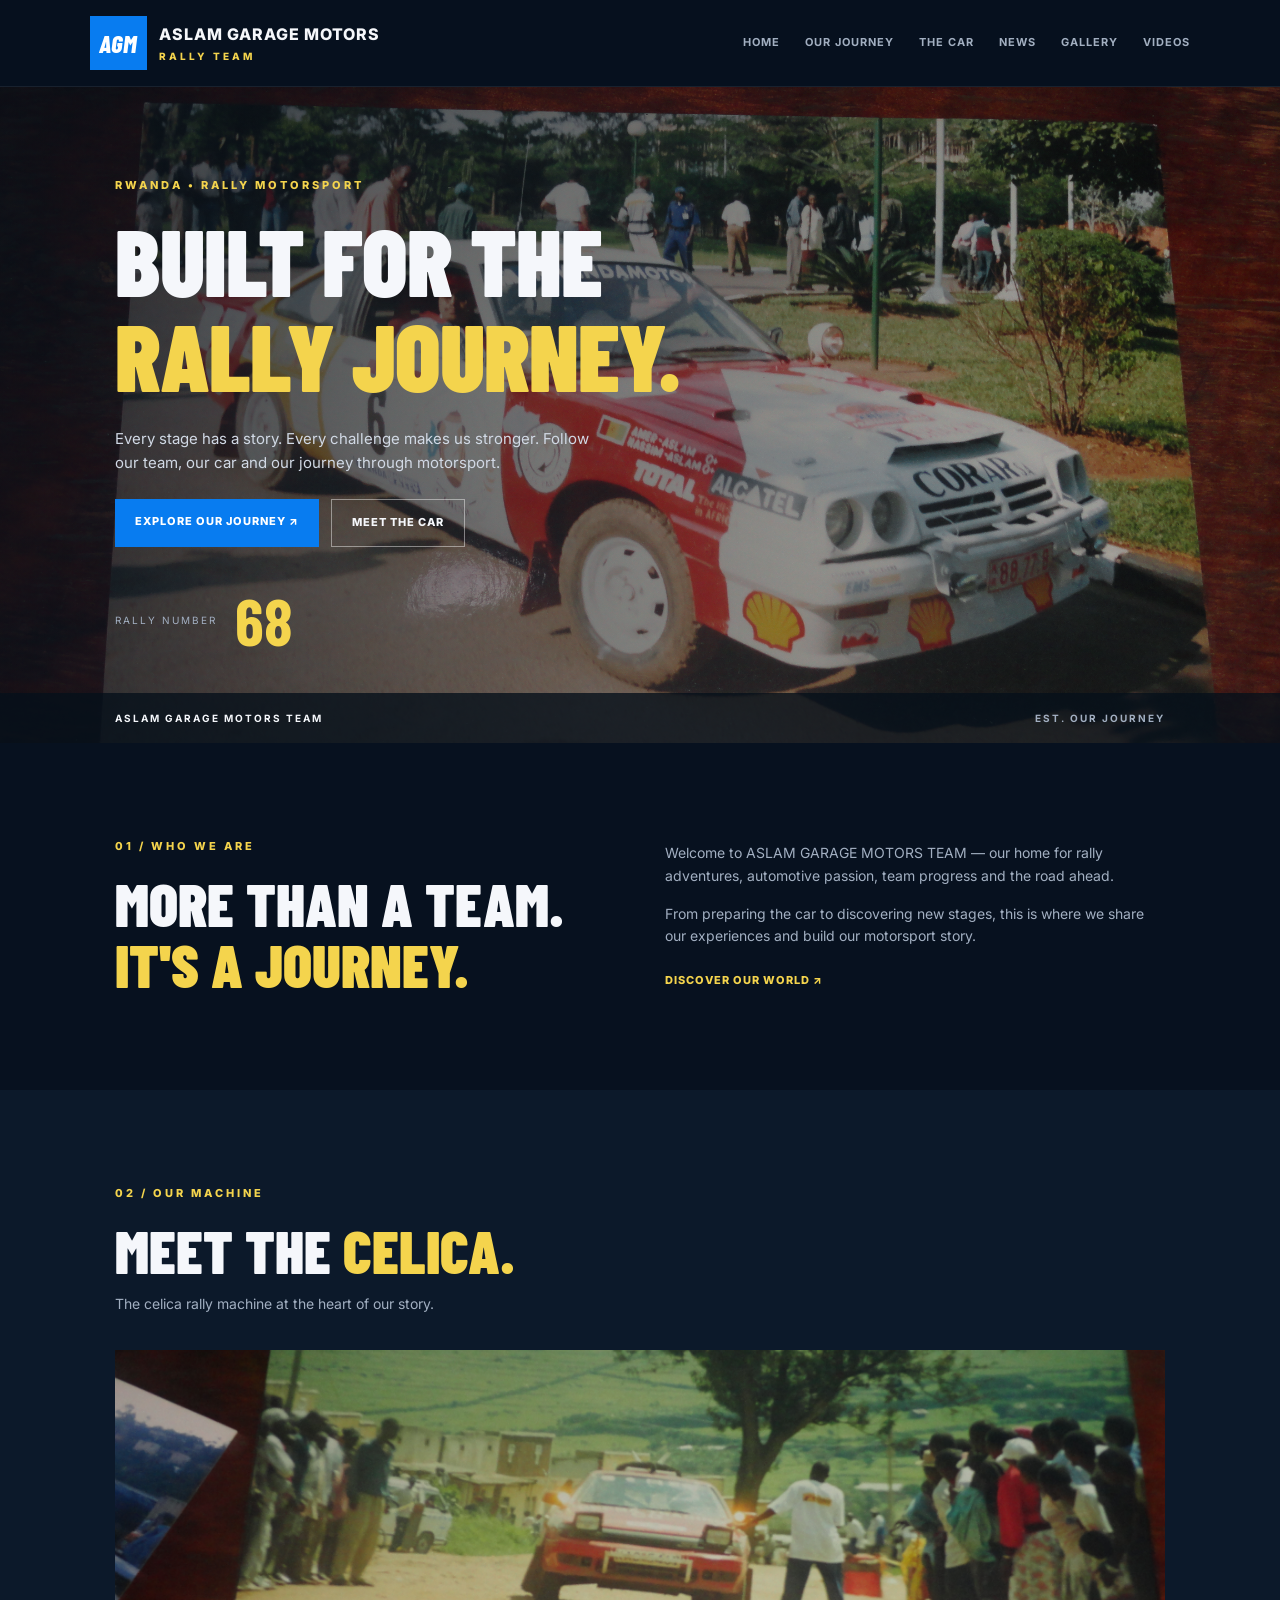
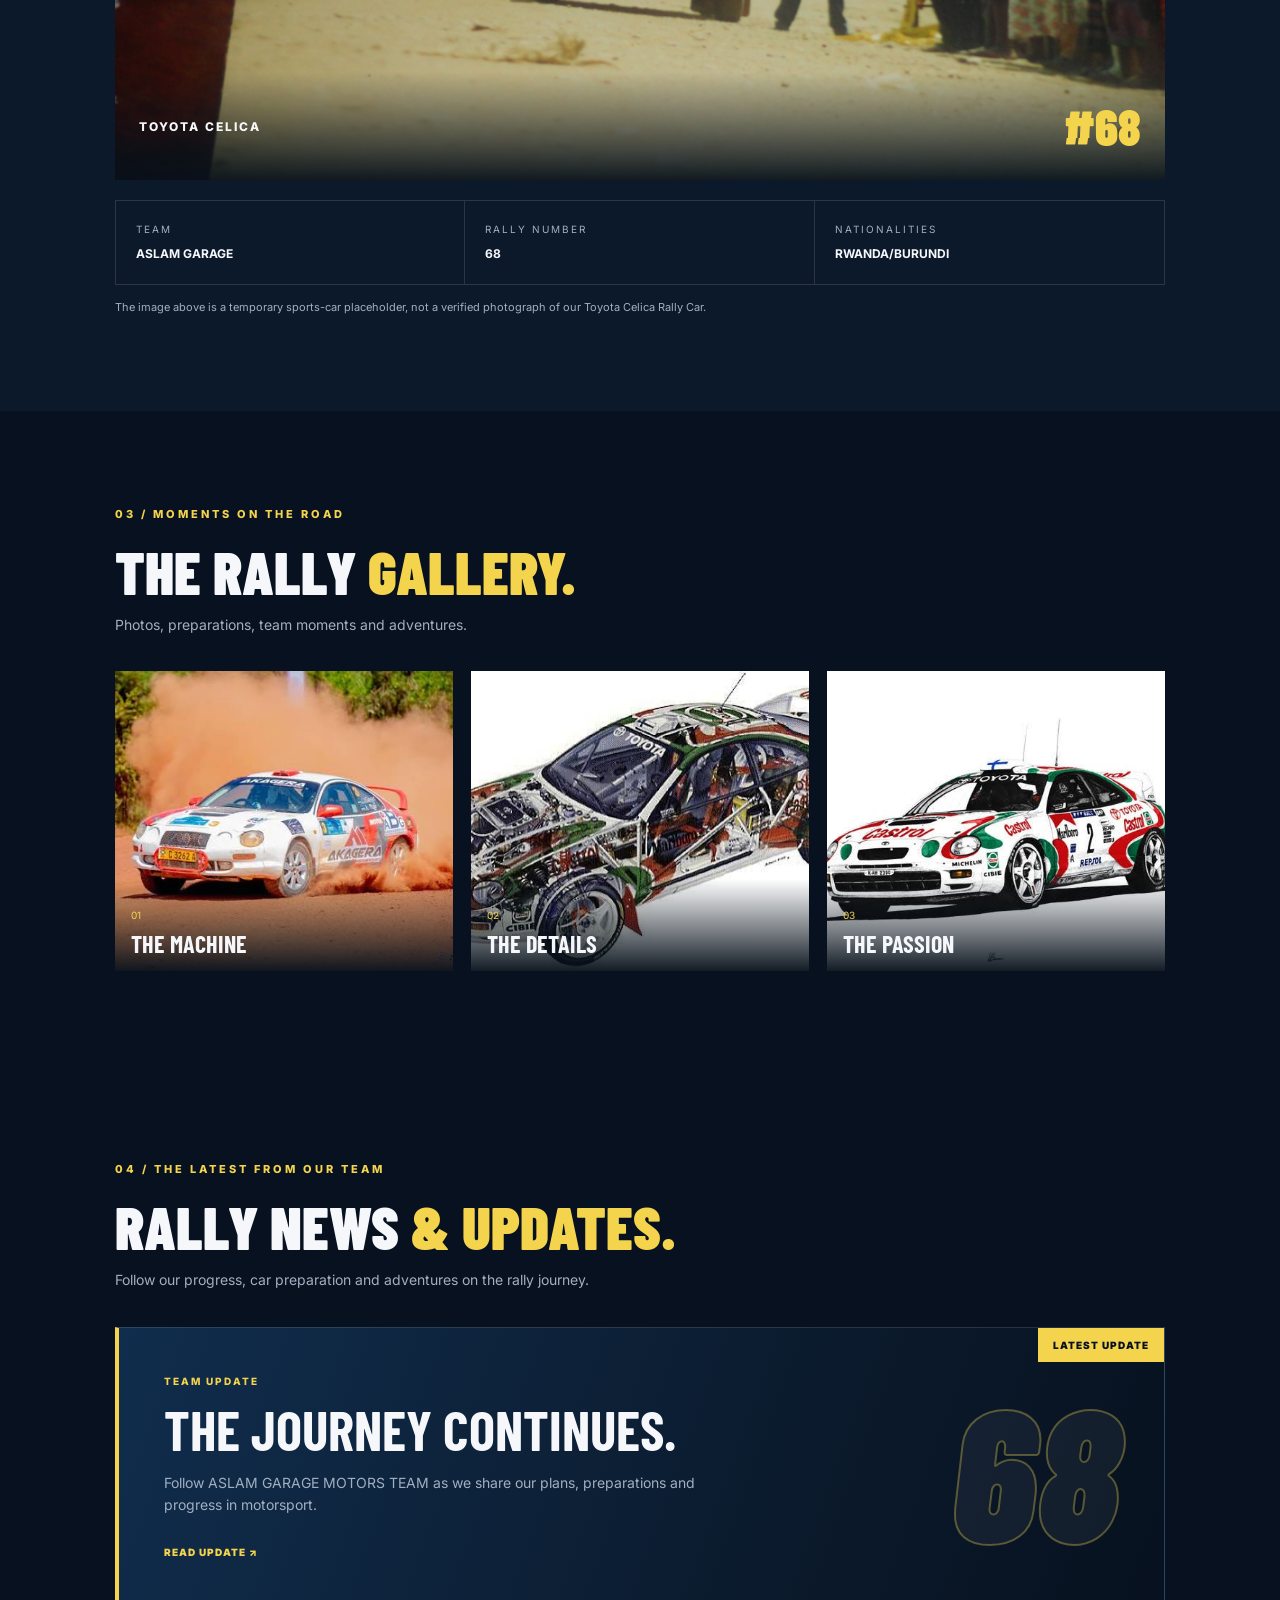
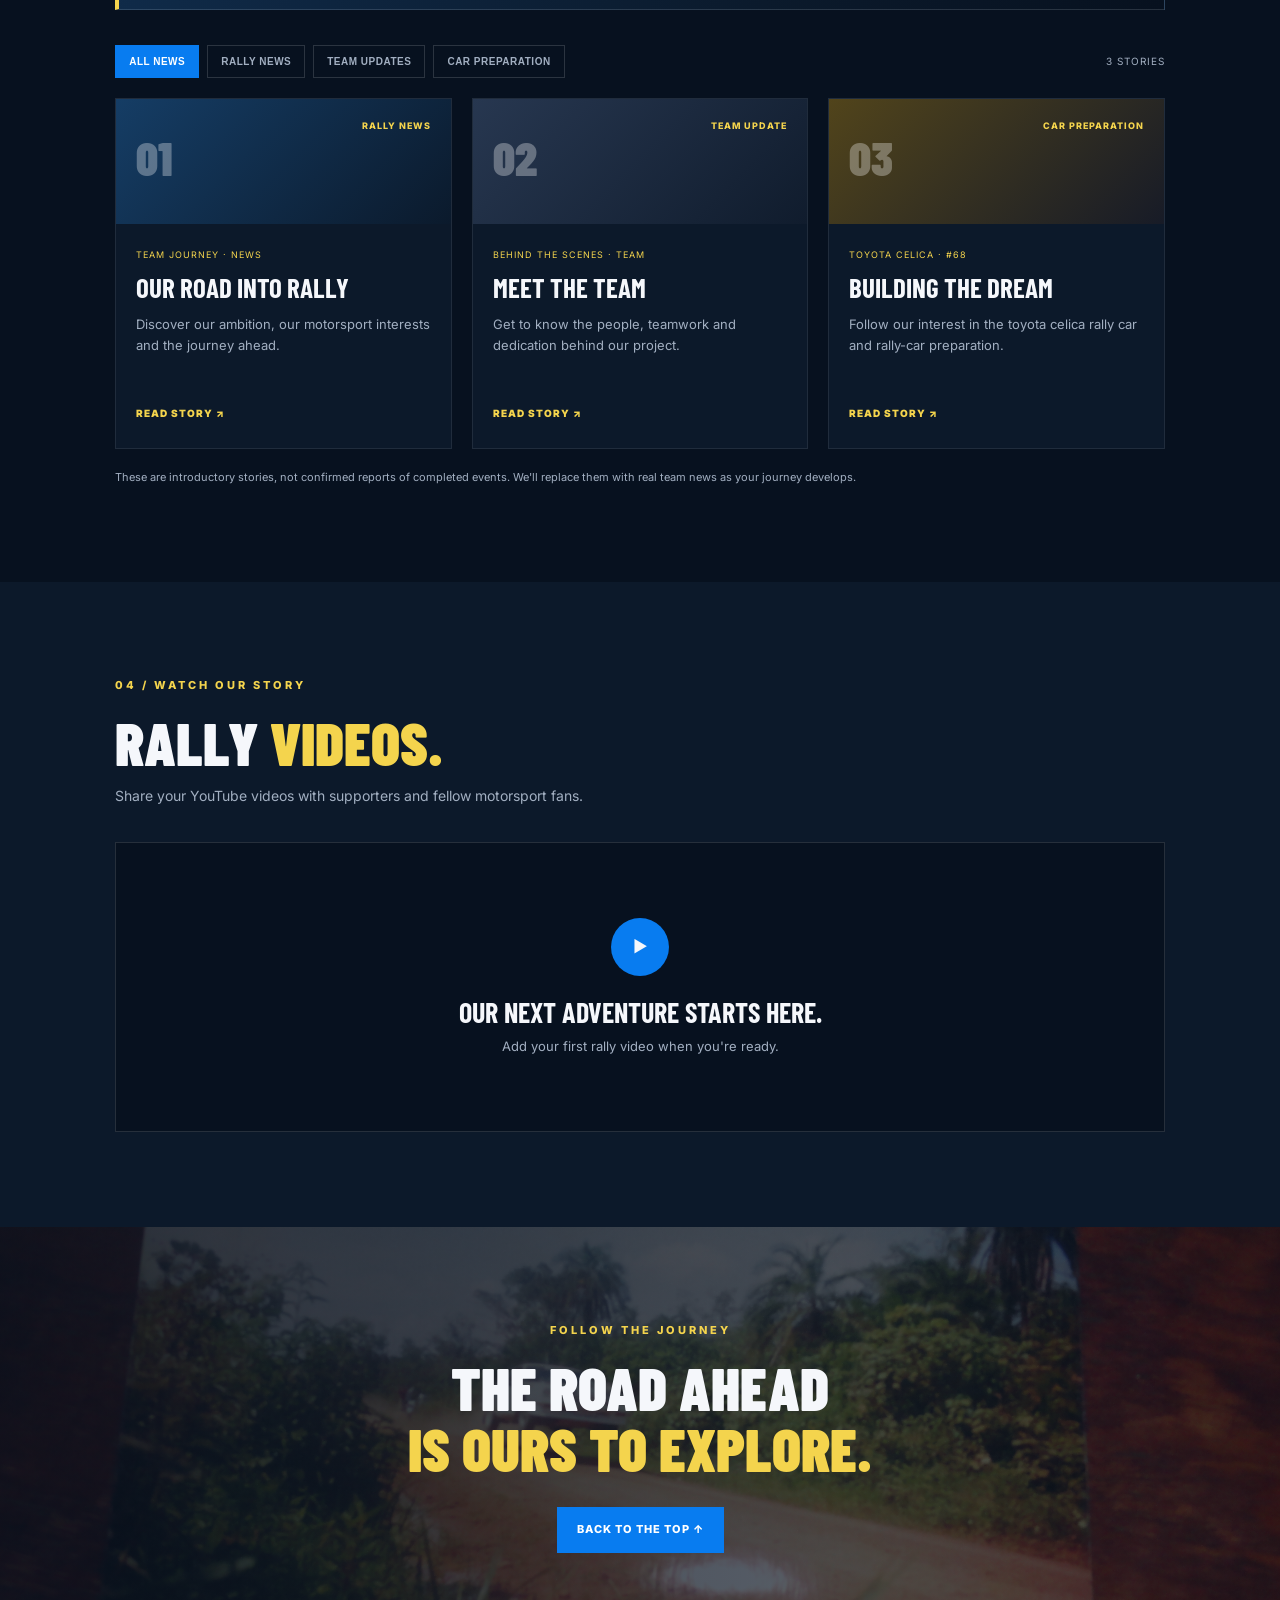
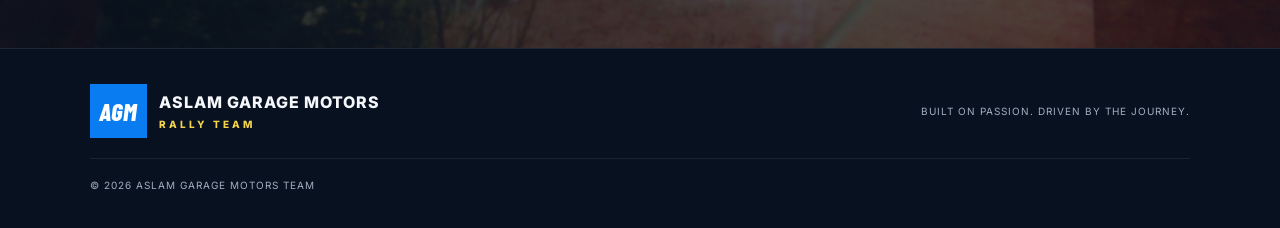
<file: index.html>
<!DOCTYPE html>
<html lang="en">
<head>
  <meta charset="UTF-8">
  <meta name="viewport" content="width=device-width, initial-scale=1.0">
  <meta name="theme-color" content="#07111f">
  <meta name="description" content="Follow ASLAM GARAGE MOTORS TEAM, our Subaru rally car, adventures and motorsport journey.">
  <title>ASLAM GARAGE MOTORS TEAM | Rally Motorsport</title>
  <link rel="stylesheet" href="style.css">
  <script src="script.js" defer></script>
</head>
<body>

  <header class="navbar">
    <a href="#home" class="logo">
      <span class="logo-mark">AGM</span>
      <span>ASLAM GARAGE MOTORS<small>RALLY TEAM</small></span>
    </a>

    <button class="menu-toggle" id="menu-toggle"
      aria-label="Toggle navigation" aria-expanded="false">
      ☰
    </button>

    <nav id="nav-links">
      <a href="#home">HOME</a>
      <a href="#journey">OUR JOURNEY</a>
      <a href="#car">THE CAR</a>
      <a href="#news">NEWS</a>
      <a href="#gallery">GALLERY</a>
      <a href="#videos">VIDEOS</a>
    </nav>
  </header>

  <main>
    <section class="hero" id="home">
      <div class="hero-overlay"></div>
      <div class="hero-content">
        <p class="eyebrow">RWANDA • RALLY MOTORSPORT</p>
        <h1>BUILT FOR THE<br><span>RALLY JOURNEY.</span></h1>
        <p class="hero-description">
          Every stage has a story. Every challenge makes us stronger.
          Follow our team, our car and our journey through motorsport.
        </p>
        <div class="hero-buttons">
          <a class="button primary" href="#journey">EXPLORE OUR JOURNEY ↗</a>
          <a class="button secondary" href="#car">MEET THE CAR</a>
        </div>
        <div class="race-number">
          <span>RALLY NUMBER</span>
          <strong>68</strong>
        </div>
      </div>
      <div class="hero-bottom">ASLAM GARAGE MOTORS TEAM <span>EST. OUR JOURNEY</span></div>
    </section>

    <section class="intro section" id="journey">
      <div>
        <p class="eyebrow">01 / WHO WE ARE</p>
        <h2>MORE THAN A TEAM.<br><span>IT'S A JOURNEY.</span></h2>
      </div>
      <div class="intro-text">
        <p>
          Welcome to ASLAM GARAGE MOTORS TEAM — our home for rally
          adventures, automotive passion, team progress and the road ahead.
        </p>
        <p>
          From preparing the car to discovering new stages, this is where
          we share our experiences and build our motorsport story.
        </p>
        <a href="journey.html" class="text-link">DISCOVER OUR WORLD ↗</a>
      </div>
    </section>

    <section class="car-section section" id="car">
      <div class="section-heading">
        <p class="eyebrow">02 / OUR MACHINE</p>
        <h2>MEET THE <span>CELICA.</span></h2>
        <p>The celica rally machine at the heart of our story.</p>
      </div>

      <div class="car-card">
        <img
          src="images/DSC05323.JPG"
          alt="ASLAM Garage Rally Team"
          loading="lazy"
        >
        <div class="car-label">
          <span>TOYOTA CELICA</span>
          <strong>#68</strong>
        </div>
      </div>

      <div class="specs">
        <div><span>TEAM</span><strong>ASLAM GARAGE</strong></div>
        <div><span>RALLY NUMBER</span><strong>68</strong></div>
        <div><span>NATIONALITIES</span><strong>RWANDA/BURUNDI</strong></div>
      </div>
      <p class="disclaimer">
        The image above is a temporary sports-car placeholder, not a verified
        photograph of our Toyota Celica Rally Car.
    </section>

    <section class="gallery-section section" id="gallery">
      <div class="section-heading">
        <p class="eyebrow">03 / MOMENTS ON THE ROAD</p>
        <h2>THE RALLY <span>GALLERY.</span></h2>
        <p>Photos, preparations, team moments and adventures.</p>
      </div>

      <div class="gallery-grid">
        <article class="gallery-item">
          <img src="images/images (4).jpg" alt="Car on the road" loading="lazy">
          <div><span>01</span><h3>THE MACHINE</h3></div>
        </article>
        <article class="gallery-item">
          <img src="images/images (5).jpg" alt="Automotive detail" loading="lazy">
          <div><span>02</span><h3>THE DETAILS</h3></div>
        </article>
        <article class="gallery-item">
          <img src="images/images (6).jpg" alt="Performance car" loading="lazy">
          <div><span>03</span><h3>THE PASSION</h3></div>
        </article>
      </div>
        </section>

    <!-- RALLY NEWS & TEAM UPDATES -->
    <section class="news-section section" id="news">
      <div class="section-heading">
        <p class="eyebrow">04 / THE LATEST FROM OUR TEAM</p>
        <h2>RALLY NEWS <span>& UPDATES.</span></h2>
        <p>Follow our progress, car preparation and adventures on the rally journey.</p>
      </div>

      <article class="featured-news">
        <div class="featured-label">LATEST UPDATE</div>
        <div class="featured-content">
          <p class="news-category">TEAM UPDATE</p>
          <h3>THE JOURNEY CONTINUES.</h3>
          <p>
            Follow ASLAM GARAGE MOTORS TEAM as we share our plans,
            preparations and progress in motorsport.
          </p>
          <button class="news-button" data-story="featured">READ UPDATE ↗</button>
        </div>
        <div class="featured-number">68</div>
      </article>

      <div class="news-toolbar">
        <div class="news-filters" role="group" aria-label="Filter news">
          <button class="filter-button active" data-filter="all">ALL NEWS</button>
          <button class="filter-button" data-filter="rally">RALLY NEWS</button>
          <button class="filter-button" data-filter="team">TEAM UPDATES</button>
          <button class="filter-button" data-filter="car">CAR PREPARATION</button>
        </div>
        <p class="news-count" id="news-count" aria-live="polite">3 STORIES</p>
      </div>

      <div class="news-grid" id="news-grid">
        <article class="news-card" data-category="rally">
          <div class="news-card-top rally-top"><span>01</span><span>RALLY NEWS</span></div>
          <div class="news-card-body">
            <p class="news-meta">TEAM JOURNEY · NEWS</p>
            <h3>OUR ROAD INTO RALLY</h3>
            <p>Discover our ambition, our motorsport interests and the journey ahead.</p>
            <button class="news-button" data-story="journey">READ STORY ↗</button>
          </div>
        </article>

        <article class="news-card" data-category="team">
          <div class="news-card-top team-top"><span>02</span><span>TEAM UPDATE</span></div>
          <div class="news-card-body">
            <p class="news-meta">BEHIND THE SCENES · TEAM</p>
            <h3>MEET THE TEAM</h3>
            <p>Get to know the people, teamwork and dedication behind our project.</p>
            <button class="news-button" data-story="team">READ STORY ↗</button>
          </div>
        </article>

        <article class="news-card" data-category="car">
          <div class="news-card-top car-top"><span>03</span><span>CAR PREPARATION</span></div>
          <div class="news-card-body">
            <p class="news-meta">TOYOTA CELICA · #68</p>
            <h3>BUILDING THE DREAM</h3>
            <p>Follow our interest in the toyota celica rally car and rally-car preparation.</p>
            <button class="news-button" data-story="car">READ STORY ↗</button>
          </div>
        </article>
      </div>

      <p class="news-disclaimer">
        These are introductory stories, not confirmed reports of completed events.
        We'll replace them with real team news as your journey develops.
      </p>
    </section>

    <!-- STORY POPUP -->
    <dialog class="story-dialog" id="story-dialog" aria-labelledby="story-title">
      <button class="dialog-close" id="dialog-close" aria-label="Close story">×</button>
      <p class="eyebrow" id="story-category">TEAM UPDATE</p>
      <h2 id="story-title">Our latest story</h2>
      <p id="story-body"></p>
      <button class="button primary" id="dialog-done">BACK TO NEWS</button>
    </dialog>

    <section class="videos-section section" id="videos">
      <div class="section-heading">
        <p class="eyebrow">04 / WATCH OUR STORY</p>
        <h2>RALLY <span>VIDEOS.</span></h2>
        <p>Share your YouTube videos with supporters and fellow motorsport fans.</p>
      </div>
      <div class="video-placeholder">
        <div class="play-icon">▶</div>
        <h3>OUR NEXT ADVENTURE STARTS HERE.</h3>
        <p>Add your first rally video when you're ready.</p>
      </div>
    </section>

    <section class="cta section">
      <p class="eyebrow">FOLLOW THE JOURNEY</p>
      <h2>THE ROAD AHEAD<br><span>IS OURS TO EXPLORE.</span></h2>
      <a class="button primary" href="#home">BACK TO THE TOP ↑</a>
    </section>
  </main>

  <footer>
    <a href="#home" class="logo">
      <span class="logo-mark">AGM</span>
      <span>ASLAM GARAGE MOTORS<small>RALLY TEAM</small></span>
    </a>
    <p>BUILT ON PASSION. DRIVEN BY THE JOURNEY.</p>
    <p class="copyright">© <span id="year"></span> ASLAM GARAGE MOTORS TEAM</p>
  </footer>

</body>
</html>
</file>
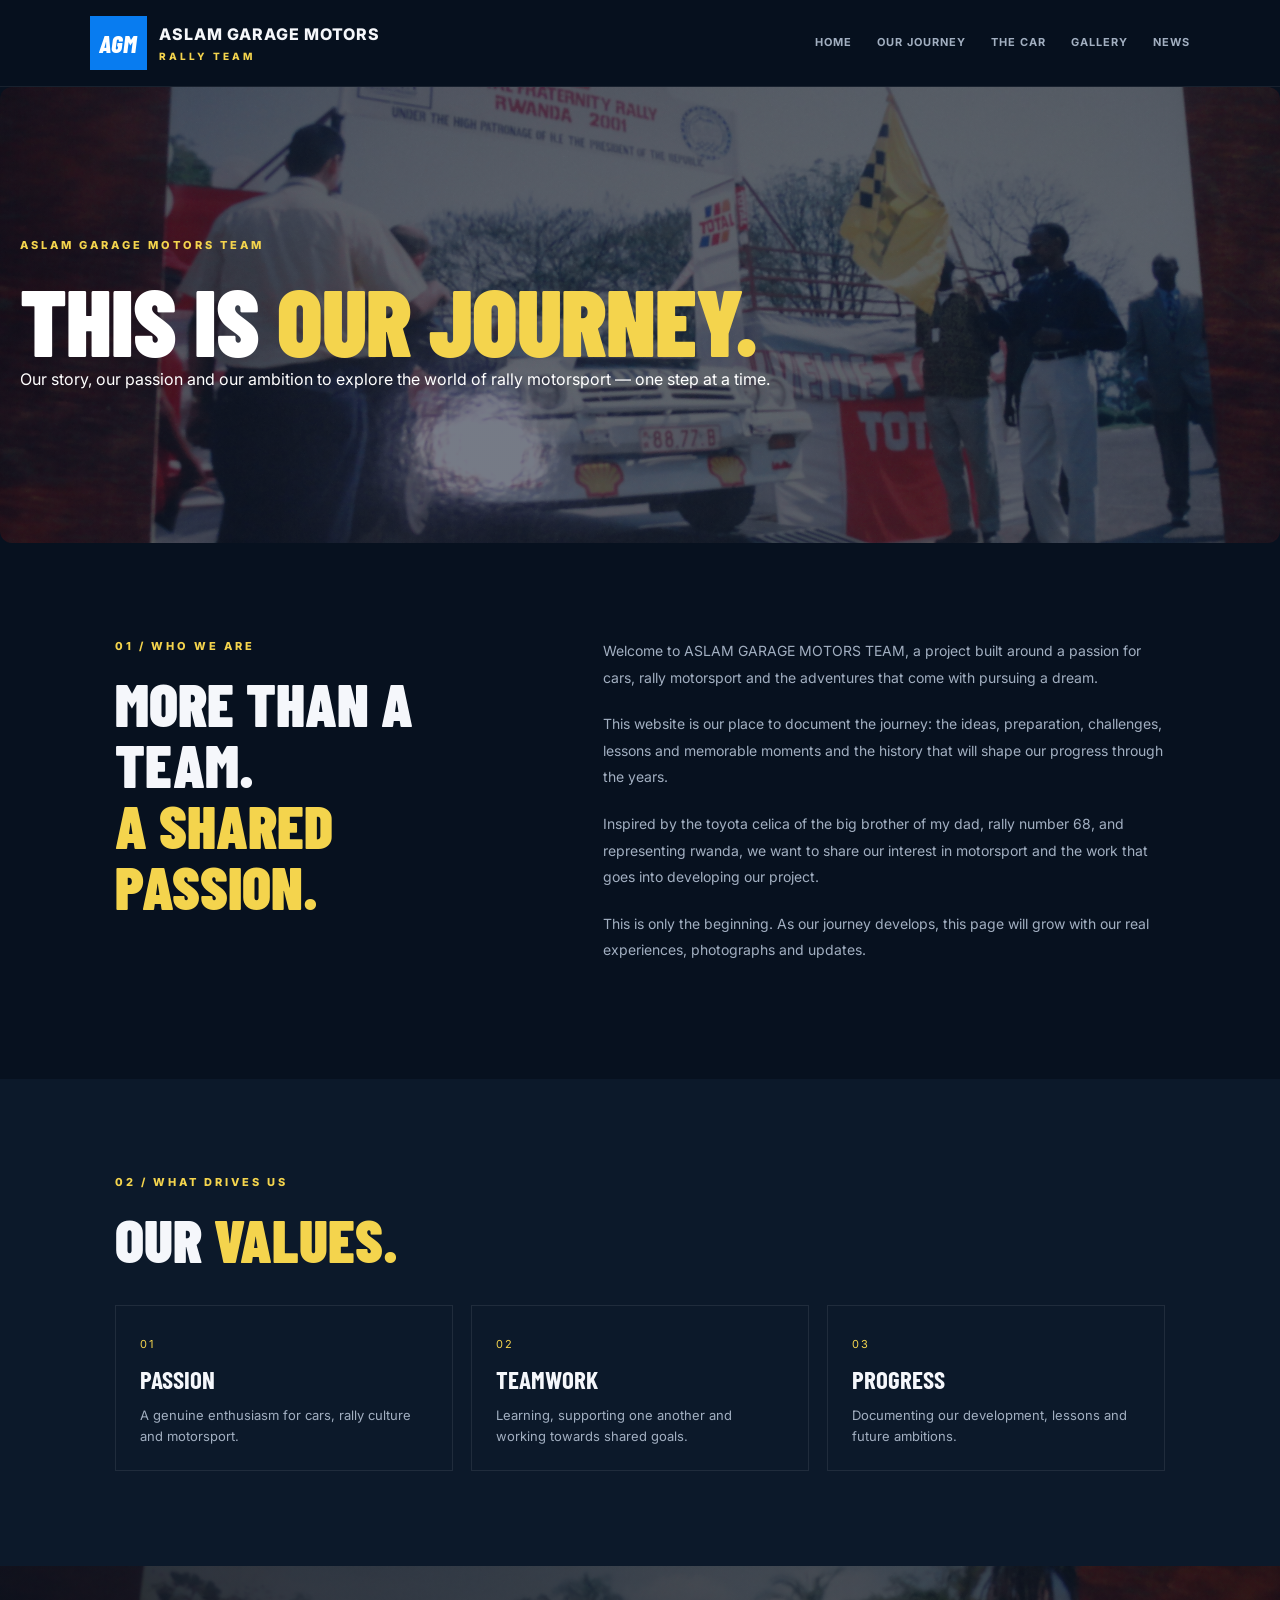
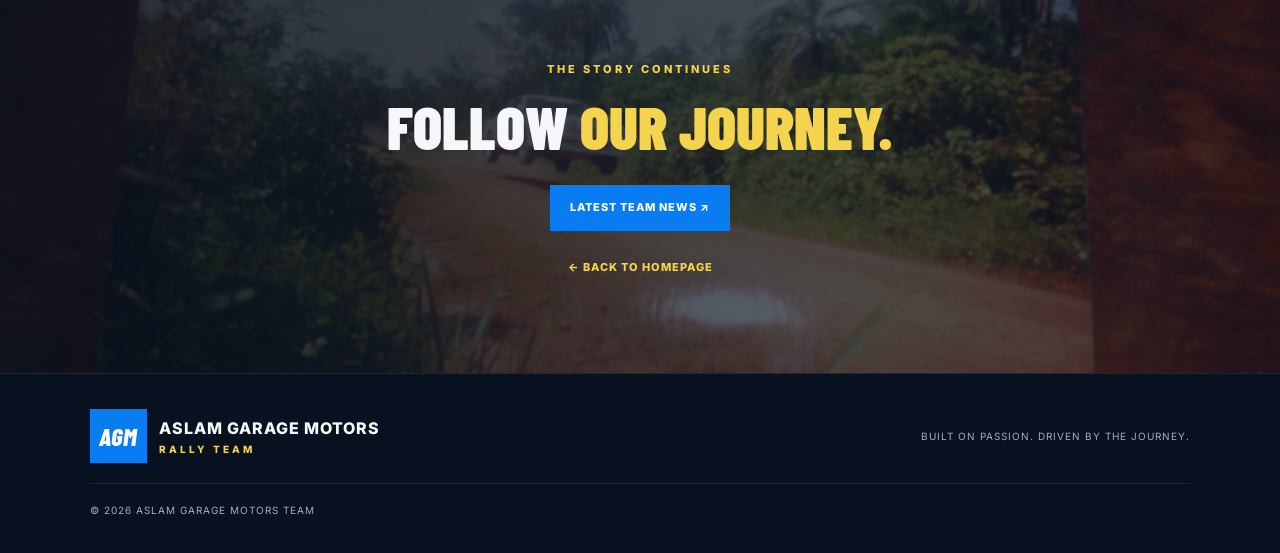
<file: journey.html>
<!DOCTYPE html>
<html lang="en">
<head>
  <meta charset="UTF-8">
  <meta name="viewport" content="width=device-width, initial-scale=1.0">
  <meta name="theme-color" content="#07111f">
  <title>Our Journey | ASLAM GARAGE MOTORS TEAM</title>
  <link rel="stylesheet" href="style.css">
  <style>
    .journey-hero {
      min-height: 420px;
      display: flex;
      flex-direction: column;
      justify-content: center;
      padding: 80px 9%;
      background:
        linear-gradient(90deg, rgba(7,17,31,.92), rgba(7,17,31,.48)),
        url("images/rally-background.jpg") center 55% / cover no-repeat;
      border-bottom: 3px solid #f4d44d;
    }

    .journey-hero h1 {
      font-size: clamp(48px, 8vw, 86px);
      max-width: 850px;
    }

    .journey-hero p:last-child {
      color: #c0ccdc;
      max-width: 600px;
      margin-top: 20px;
    }

    .story-layout {
      display: grid;
      grid-template-columns: 1fr 1.3fr;
      gap: 55px;
      align-items: start;
    }

    .story-copy p {
      color: #a2afc1;
      margin-bottom: 20px;
      font-size: 14px;
      line-height: 1.9;
    }

    .story-panel {
      padding: 30px;
      background: #0c192a;
      border-left: 3px solid #f4d44d;
    }

    .story-panel h3 {
      font-size: 30px;
      margin-bottom: 15px;
    }

    .story-panel p {
      color: #a2afc1;
      font-size: 14px;
    }

    .journey-values {
      display: grid;
      grid-template-columns: repeat(3, 1fr);
      gap: 18px;
      margin-top: 35px;
    }

    .journey-value {
      padding: 24px;
      background: #0c192a;
      border: 1px solid #ffffff15;
    }

    .journey-value span {
      color: #f4d44d;
      font-size: 11px;
      letter-spacing: 2px;
    }

    .journey-value h3 {
      font-size: 25px;
      margin: 12px 0;
    }

    .journey-value p {
      color: #a2afc1;
      font-size: 13px;
    }

    @media (max-width: 700px) {
      .story-layout { grid-template-columns: 1fr; gap: 30px; }
      .journey-values { grid-template-columns: 1fr; }
    }
  </style>
</head>
<body>

  <header class="navbar">
    <a href="index.html#home" class="logo">
      <span class="logo-mark">AGM</span>
      <span>ASLAM GARAGE MOTORS<small>RALLY TEAM</small></span>
    </a>

    <button class="menu-toggle" id="menu-toggle"
      aria-label="Toggle navigation" aria-expanded="false">☰</button>

    <nav id="nav-links">
      <a href="index.html#home">HOME</a>
      <a href="#our-story">OUR JOURNEY</a>
      <a href="index.html#car">THE CAR</a>
      <a href="index.html#gallery">GALLERY</a>
      <a href="index.html#news">NEWS</a>
    </nav>
  </header>

  <main>
    <section class="journey-header">
      <p class="eyebrow">ASLAM GARAGE MOTORS TEAM</p>
      <h1>THIS IS <span>OUR JOURNEY.</span></h1>
      <p>
        Our story, our passion and our ambition to explore the world of rally
        motorsport — one step at a time.
      </p>
    </section>

    <section class="section" id="our-story">
      <div class="story-layout">
        <div>
          <p class="eyebrow">01 / WHO WE ARE</p>
          <h2>MORE THAN A TEAM.<br><span>A SHARED PASSION.</span></h2>
        </div>

        <div class="story-copy">
          <p>
            Welcome to ASLAM GARAGE MOTORS TEAM, a project built around
            a passion for cars, rally motorsport and the adventures that
            come with pursuing a dream.
          </p>
          <p>
            This website is our place to document the journey: the ideas,
            preparation, challenges, lessons and memorable moments and the 
            history that will shape our progress through the years.
          </p>
          <p>
            Inspired by the toyota celica of the big brother of my dad, 
            rally number 68, and representing rwanda, we want to share our 
            interest in motorsport and the work that goes into developing our 
            project.
          </p>
          <p>
            This is only the beginning. As our journey develops, this page
            will grow with our real experiences, photographs and updates.
          </p>
        </div>
      </div>
    </section>

    <section class="section" style="background:#0c192a">
      <p class="eyebrow">02 / WHAT DRIVES US</p>
      <h2>OUR <span>VALUES.</span></h2>

      <div class="journey-values">
        <article class="journey-value">
          <span>01</span>
          <h3>PASSION</h3>
          <p>A genuine enthusiasm for cars, rally culture and motorsport.</p>
        </article>

        <article class="journey-value">
          <span>02</span>
          <h3>TEAMWORK</h3>
          <p>Learning, supporting one another and working towards shared goals.</p>
        </article>

        <article class="journey-value">
          <span>03</span>
          <h3>PROGRESS</h3>
          <p>Documenting our development, lessons and future ambitions.</p>
        </article>
      </div>
    </section>

    <section class="cta section">
      <p class="eyebrow">THE STORY CONTINUES</p>
      <h2>FOLLOW <span>OUR JOURNEY.</span></h2>
      <a href="index.html#news" class="button primary">LATEST TEAM NEWS ↗</a>
      <p style="margin-top:20px">
        <a href="index.html" class="text-link">← BACK TO HOMEPAGE</a>
      </p>
    </section>
  </main>

  <footer>
    <a href="index.html" class="logo">
      <span class="logo-mark">AGM</span>
      <span>ASLAM GARAGE MOTORS<small>RALLY TEAM</small></span>
    </a>
    <p>BUILT ON PASSION. DRIVEN BY THE JOURNEY.</p>
    <p class="copyright">© <span id="year"></span> ASLAM GARAGE MOTORS TEAM</p>
  </footer>

  <script src="script.js"></script>
</body>
</html>
</file>
<file: style.css>
@import url('https://fonts.googleapis.com/css2?family=Barlow+Condensed:wght@400;500;600;700;800;900&family=Inter:wght@400;500;600;700&display=swap');

:root {
  --bg: #07111f;
  --panel: #0c192a;
  --blue: #087cf0;
  --yellow: #f4d44d;
  --white: #f5f7fb;
  --muted: #a2afc1;
}

* { box-sizing: border-box; margin: 0; padding: 0; }

html { scroll-behavior: smooth; scroll-padding-top: 85px; }

body {
  background: var(--bg);
  color: var(--white);
  font-family: Inter, Arial, sans-serif;
  line-height: 1.6;
}

a { color: inherit; text-decoration: none; }

.navbar {
  min-height: 78px;
  padding: 16px 7%;
  display: flex;
  justify-content: space-between;
  align-items: center;
  gap: 24px;
  background: #07111ff5;
  border-bottom: 1px solid #ffffff12;
  position: sticky;
  top: 0;
  z-index: 10;
}

.logo { display: flex; align-items: center; gap: 12px; font-weight: 800; letter-spacing: 1px; }
.logo-mark {
  background: var(--blue);
  color: white;
  padding: 7px 9px;
  font-family: "Barlow Condensed", sans-serif;
  font-size: 25px;
  font-style: italic;
}
.logo small { display: block; font-size: 10px; letter-spacing: 3px; color: var(--yellow); }

nav { display: flex; gap: 25px; }
nav a { font-size: 11px; font-weight: 700; letter-spacing: 1px; color: var(--muted); }
nav a:hover { color: var(--yellow); }
.menu-toggle { display: none; }

.hero {
  min-height: 640px;
  position: relative;
  display: flex;
  align-items: center;
  padding: 90px 9%;
  overflow: hidden;
  background: #122133 url("images/DSC05316.JPG") center 58%/cover no-repeat;
}

.hero-overlay {
  position: absolute;
  inset: 0;
  background: linear-gradient(
    90deg,
    rgba(6, 16, 26, 0.72) 0%,
    rgba(6, 16, 26, 0.42) 46%,
    rgba(6, 16, 26, 0.08) 100%
  );
}
.hero-content { max-width: 660px; position: relative; z-index: 1; }
.eyebrow { color: var(--yellow); font-size: 11px; font-weight: 800; letter-spacing: 3px; margin-bottom: 17px; }
h1, h2, h3, .race-number strong {
  font-family: "Barlow Condensed", Impact, sans-serif;
  line-height: 1.02;
}
h1 { font-size: clamp(54px, 8vw, 94px); font-weight: 900; letter-spacing: -1px; }
h1 span, h2 span { color: var(--yellow); }
.hero-description { max-width: 500px; color: #d1d9e5; margin: 24px 0; font-size: 15px; }
.hero-buttons { display: flex; gap: 12px; flex-wrap: wrap; }
.button { padding: 14px 20px; display: inline-block; font-size: 11px; font-weight: 800; letter-spacing: 1px; transition: .2s; }
.button:hover { transform: translateY(-3px); }
.primary { background: var(--blue); color: white; }
.secondary { border: 1px solid #ffffff70; }
.race-number { margin-top: 40px; display: flex; align-items: center; gap: 18px; }
.race-number span { font-size: 10px; letter-spacing: 2px; color: var(--muted); }
.race-number strong { font-size: 65px; color: var(--yellow); }
.hero-bottom { position: absolute; bottom: 0; left: 0; right: 0; padding: 17px 9%; background: #06101ac9; font-size: 10px; letter-spacing: 2px; font-weight: 700; }
.hero-bottom span { float: right; color: var(--muted); }

.section { padding: 95px 9%; }
.intro { display: grid; grid-template-columns: 1fr 1fr; gap: 50px; align-items: center; }
h2 { font-size: clamp(38px, 5vw, 60px); font-weight: 900; }
.intro-text p { color: var(--muted); margin-bottom: 16px; font-size: 14px; }
.text-link { display: inline-block; color: var(--yellow); font-size: 11px; font-weight: 800; margin-top: 8px; letter-spacing: 1px; }

.car-section, .videos-section { background: var(--panel); }
.section-heading { margin-bottom: 35px; }
.section-heading > p:last-child { color: var(--muted); font-size: 14px; margin-top: 12px; }

.car-card { position: relative; overflow: hidden; }
.car-card img { width: 100%; height: 430px; object-fit: cover; display: block; }
.car-label { position: absolute; bottom: 0; left: 0; right: 0; display: flex; align-items: center; justify-content: space-between; padding: 24px; background: linear-gradient(transparent, #06101aeF); }
.car-label span { font-weight: 800; letter-spacing: 2px; font-size: 12px; }
.car-label strong { font: 900 50px "Barlow Condensed", sans-serif; color: var(--yellow); }

.specs { display: grid; grid-template-columns: repeat(3, 1fr); border: 1px solid #ffffff20; margin-top: 20px; }
.specs div { padding: 20px; border-right: 1px solid #ffffff20; }
.specs div:last-child { border: 0; }
.specs span, .specs strong { display: block; }
.specs span { font-size: 10px; color: var(--muted); letter-spacing: 2px; margin-bottom: 7px; }
.specs strong { font-size: 12px; }
.disclaimer { color: var(--muted); font-size: 11px; margin-top: 14px; }

.gallery-grid { display: grid; grid-template-columns: repeat(3, 1fr); gap: 18px; }
.gallery-item { position: relative; overflow: hidden; background: var(--panel); }
.gallery-item img { width: 100%; height: 300px; display: block; object-fit: cover; transition: transform .4s; }
.gallery-item:hover img { transform: scale(1.06); }
.gallery-item > div { position: absolute; bottom: 0; left: 0; right: 0; padding: 22px 16px 15px; background: linear-gradient(transparent, #06101af2); }
.gallery-item span { color: var(--yellow); font-size: 10px; }
.gallery-item h3 { font-size: 24px; margin-top: 5px; }

.video-placeholder { min-height: 290px; background: #07111f; border: 1px solid #ffffff20; display: flex; flex-direction: column; align-items: center; justify-content: center; text-align: center; padding: 30px; }
.play-icon { width: 58px; height: 58px; display: grid; place-items: center; background: var(--blue); border-radius: 50%; margin-bottom: 22px; }
.video-placeholder h3 { font-size: 28px; }
.video-placeholder p { color: var(--muted); margin-top: 10px; font-size: 13px; }

.cta {
  position: relative;
  isolation: isolate;
  overflow: hidden;
  text-align: center;
  background:
    linear-gradient(
      90deg,
      rgba(7, 17, 31, 0.82),
      rgba(7, 17, 31, 0.60)
    ),
    url("images/DSC05320.JPG") center 55% / cover no-repeat;
}
.cta h2 { margin-bottom: 28px; }

footer { padding: 35px 7%; display: flex; align-items: center; justify-content: space-between; gap: 20px; flex-wrap: wrap; border-top: 1px solid #ffffff18; }
footer > p { color: var(--muted); font-size: 10px; letter-spacing: 1px; }
footer .copyright { width: 100%; border-top: 1px solid #ffffff15; padding-top: 18px; }

@media (max-width: 800px) {
  .navbar { flex-wrap: wrap; }
  .menu-toggle { display: block; background: transparent; color: white; border: 1px solid #ffffff40; padding: 7px 12px; font-size: 22px; cursor: pointer; }
  nav { display: none; width: 100%; flex-direction: column; gap: 0; }
  nav.open { display: flex; }
  nav a { padding: 12px 0; border-top: 1px solid #ffffff15; }
  .hero { min-height: 610px; padding: 75px 7%; }
  .intro { grid-template-columns: 1fr; gap: 25px; }
  .section { padding: 70px 7%; }
  .gallery-grid { grid-template-columns: 1fr; }
  .gallery-item img { height: 280px; }
  .car-card img { height: 300px; }
  .specs { grid-template-columns: 1fr; }
  .specs div { border-right: 0; border-bottom: 1px solid #ffffff20; }
  .hero-bottom { padding: 15px 7%; }
  footer { align-items: flex-start; flex-direction: column; }
}

/* ===== RALLY NEWS & TEAM UPDATES ===== */

.news-section {
  background: #07111f;
}

.featured-news {
  position: relative;
  overflow: hidden;
  display: flex;
  align-items: center;
  justify-content: space-between;
  gap: 25px;
  min-height: 280px;
  padding: 45px;
  background:
    linear-gradient(110deg, #102d4d 0%, #0b1a2c 65%, #07111f 100%);
  border: 1px solid #ffffff20;
  border-left: 4px solid var(--yellow);
}

.featured-label {
  position: absolute;
  top: 0;
  right: 0;
  padding: 9px 15px;
  background: var(--yellow);
  color: #07111f;
  font-size: 10px;
  font-weight: 900;
  letter-spacing: 1px;
}

.featured-content {
  position: relative;
  z-index: 1;
  max-width: 580px;
}

.news-category {
  color: var(--yellow);
  font-size: 10px;
  font-weight: 800;
  letter-spacing: 2px;
  margin-bottom: 12px;
}

.featured-content h3 {
  font-size: clamp(34px, 5vw, 55px);
  margin-bottom: 15px;
}

.featured-content > p:not(.news-category) {
  color: var(--muted);
  font-size: 14px;
  margin-bottom: 22px;
}

.featured-number {
  font-family: "Barlow Condensed", Impact, sans-serif;
  font-size: clamp(100px, 17vw, 190px);
  font-weight: 900;
  font-style: italic;
  line-height: 1;
  color: #ffffff0c;
  -webkit-text-stroke: 2px #f4d44d55;
  user-select: none;
}

.news-toolbar {
  display: flex;
  justify-content: space-between;
  align-items: center;
  flex-wrap: wrap;
  gap: 18px;
  margin: 35px 0 20px;
}

.news-filters {
  display: flex;
  gap: 8px;
  flex-wrap: wrap;
}

.filter-button {
  padding: 10px 13px;
  background: transparent;
  color: var(--muted);
  border: 1px solid #ffffff25;
  cursor: pointer;
  font-size: 10px;
  font-weight: 800;
  letter-spacing: .5px;
  transition: .2s;
}

.filter-button:hover,
.filter-button.active {
  background: var(--blue);
  border-color: var(--blue);
  color: white;
}

.news-count {
  color: var(--muted);
  font-size: 10px;
  letter-spacing: 1px;
}

.news-grid {
  display: grid;
  grid-template-columns: repeat(3, minmax(0, 1fr));
  gap: 20px;
}

.news-card {
  min-width: 0;
  background: var(--panel);
  border: 1px solid #ffffff15;
  transition: transform .2s, border-color .2s;
}

.news-card:hover {
  transform: translateY(-5px);
  border-color: #087cf080;
}

.news-card[hidden] {
  display: none;
}

.news-card-top {
  min-height: 125px;
  display: flex;
  justify-content: space-between;
  align-items: flex-start;
  padding: 20px;
  background: linear-gradient(135deg, #153d65, #0b1a2c);
}

.news-card-top span:first-child {
  color: #ffffff50;
  font-family: "Barlow Condensed", sans-serif;
  font-size: 48px;
  font-weight: 900;
}

.news-card-top span:last-child {
  color: var(--yellow);
  font-size: 9px;
  font-weight: 800;
  letter-spacing: 1px;
  text-align: right;
}

.team-top {
  background: linear-gradient(135deg, #273750, #101c2d);
}

.car-top {
  background: linear-gradient(135deg, #51441b, #171b27);
}

.news-card-body {
  padding: 24px 20px;
}

.news-meta {
  color: var(--yellow);
  font-size: 9px;
  letter-spacing: 1px;
  margin-bottom: 12px;
}

.news-card-body h3 {
  font-size: 27px;
  margin-bottom: 12px;
}

.news-card-body > p:not(.news-meta) {
  min-height: 65px;
  color: var(--muted);
  font-size: 13px;
  margin-bottom: 20px;
}

.news-button {
  padding: 0;
  background: transparent;
  border: 0;
  color: var(--yellow);
  cursor: pointer;
  font: inherit;
  font-size: 10px;
  font-weight: 900;
  letter-spacing: 1px;
}

.news-button:hover {
  color: white;
}

.news-disclaimer {
  color: var(--muted);
  font-size: 11px;
  margin-top: 20px;
}

.story-dialog {
  width: min(600px, calc(100% - 30px));
  max-height: 85vh;
  overflow: auto;
  margin: auto;
  padding: 40px;
  background: #0c192a;
  color: var(--white);
  border: 1px solid #ffffff30;
}

.story-dialog::backdrop {
  background: #020711d9;
  backdrop-filter: blur(5px);
}

.story-dialog h2 {
  margin-bottom: 20px;
}

.story-dialog > p:not(.eyebrow) {
  color: var(--muted);
  font-size: 14px;
  line-height: 1.9;
  white-space: pre-line;
  margin-bottom: 25px;
}

.dialog-close {
  display: block;
  margin-left: auto;
  margin-bottom: 15px;
  border: 0;
  background: transparent;
  color: white;
  font-size: 32px;
  cursor: pointer;
}

@media (max-width: 850px) {
  .news-grid {
    grid-template-columns: repeat(2, minmax(0, 1fr));
  }

  .featured-news {
    padding: 35px 25px;
  }
}

@media (max-width: 580px) {
  .news-grid {
    grid-template-columns: 1fr;
  }

  .featured-number {
    position: absolute;
    right: 10px;
    bottom: 10px;
    font-size: 100px;
  }

  .featured-content {
    max-width: 100%;
  }

  .featured-content > p:not(.news-category) {
    max-width: 90%;
  }

  .story-dialog {
    padding: 25px;
  }
}
.journey-header {
  background-image:
    linear-gradient(rgba(5, 15, 35, 0.55), rgba(5, 15, 35, 0.55)),
    url("images/DSC05317.JPG");
  background-size: cover;
  background-position: center 25%;
  background-repeat: no-repeat;
  padding: 150px 20px;
  text-align: left;
  color: white;
  border-radius: 12px;
}
</file>
